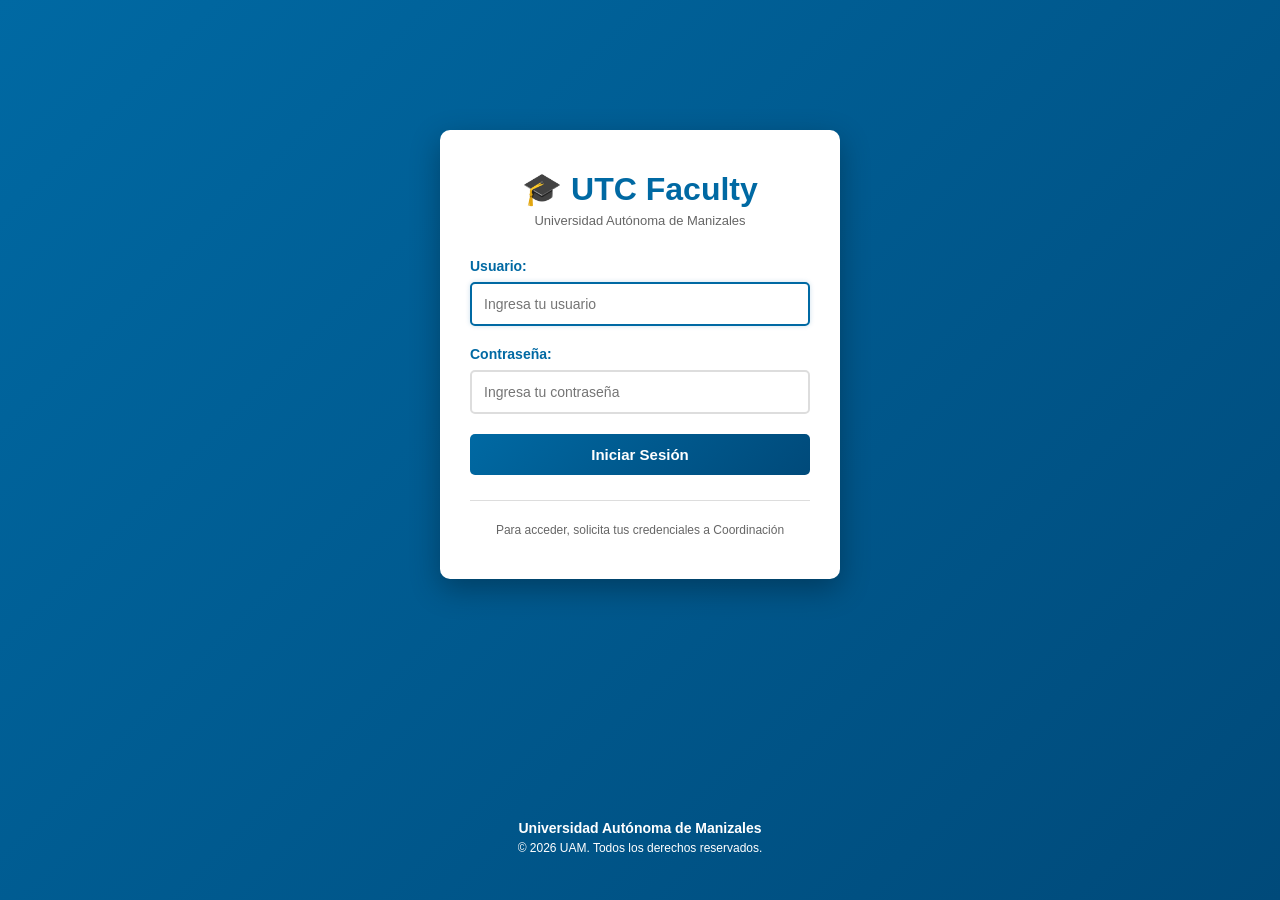
<file: docs/index.html>
<!DOCTYPE html>
<html lang="es">
<head>
  <meta charset="UTF-8">
  <meta name="viewport" content="width=device-width, initial-scale=1.0">
  <title>Acceso - UTC Faculty</title>
  <link rel="stylesheet" href="css/styles.css">
</head>
<body class="login-page">
  <div class="login-container">
    <div class="login-card">
      <div class="login-header">
        <h1>🎓 UTC Faculty</h1>
        <p class="subtitle">Universidad Autónoma de Manizales</p>
      </div>

      <form id="loginForm" class="login-form">
        <div class="form-group">
          <label for="usuario">Usuario:</label>
          <input 
            type="text" 
            id="usuario" 
            name="usuario" 
            placeholder="Ingresa tu usuario"
            required
            autocomplete="username"
          >
        </div>

        <div class="form-group">
          <label for="clave">Contraseña:</label>
          <input 
            type="password" 
            id="clave" 
            name="clave" 
            placeholder="Ingresa tu contraseña"
            required
            autocomplete="current-password"
          >
        </div>

        <button type="submit" class="btn-login">Iniciar Sesión</button>
      </form>

      <div class="error" id="loginError"></div>
      <div class="cargando" id="loginCargando">⏳ Validando credenciales...</div>

      <div class="login-footer">
        <p>Para acceder, solicita tus credenciales a Coordinación</p>
      </div>
    </div>
  </div>

  <footer>
    <div class="logo-text">Universidad Autónoma de Manizales</div>
    <p>&copy; 2026 UAM. Todos los derechos reservados.</p>
  </footer>

  <script src="js/api.js"></script>
  <script src="js/storage.js"></script>
  <script src="js/login.js"></script>
</body>
</html>
</file>
<file: docs/css/styles.css>
/* 
  Estilos de la Aplicación de Información de Docentes
  Universidad Autónoma de Manizales
  Colores Institucionales: #0069A3 (Azul) y #F4D73B (Amarillo)
*/

* { 
  margin: 0; 
  padding: 0; 
  box-sizing: border-box; 
}

body {
  font-family: Arial, sans-serif;
  background: linear-gradient(135deg, #0069A3 0%, #004a7a 100%);
  min-height: 100vh;
  padding: 20px;
  display: flex;
  flex-direction: column;
}

/* ==================== PÁGINA DE LOGIN ==================== */

body.login-page {
  justify-content: center;
  align-items: center;
}

.login-container {
  width: 100%;
  max-width: 400px;
  margin: auto;
}

.login-card {
  background: white;
  padding: 40px 30px;
  border-radius: 10px;
  box-shadow: 0 10px 30px rgba(0, 0, 0, 0.3);
}

.login-header {
  text-align: center;
  margin-bottom: 30px;
}

.login-header h1 {
  color: #0069A3;
  font-size: 32px;
  margin-bottom: 5px;
}

.login-header .subtitle {
  color: #666;
  font-size: 13px;
}

.login-form {
  display: flex;
  flex-direction: column;
  gap: 20px;
}

.form-group {
  display: flex;
  flex-direction: column;
}

.form-group label {
  font-weight: bold;
  color: #0069A3;
  margin-bottom: 8px;
  font-size: 14px;
}

.form-group input {
  padding: 12px;
  border: 2px solid #ddd;
  border-radius: 5px;
  font-size: 14px;
  transition: border-color 0.3s;
}

.form-group input:focus {
  outline: none;
  border-color: #0069A3;
  box-shadow: 0 0 5px rgba(0, 105, 163, 0.2);
}

.btn-login {
  padding: 12px;
  background: linear-gradient(135deg, #0069A3 0%, #004a7a 100%);
  color: white;
  border: none;
  border-radius: 5px;
  cursor: pointer;
  font-weight: bold;
  font-size: 15px;
  transition: all 0.3s;
}

.btn-login:hover {
  background: linear-gradient(135deg, #F4D73B 0%, #e6c800 100%);
  color: #0069A3;
  transform: translateY(-2px);
  box-shadow: 0 4px 12px rgba(0, 0, 0, 0.2);
}

.btn-login:active {
  transform: translateY(0);
}

#loginError {
  color: #d32f2f;
  padding: 12px;
  background: #ffebee;
  border-radius: 5px;
  border-left: 4px solid #d32f2f;
  display: none;
  font-size: 14px;
  margin-top: 10px;
}

#loginCargando {
  color: #0069A3;
  text-align: center;
  display: none;
  font-weight: bold;
  padding: 15px;
  margin-top: 10px;
}

.login-footer {
  text-align: center;
  margin-top: 25px;
  padding-top: 20px;
  border-top: 1px solid #ddd;
}

.login-footer p {
  color: #666;
  font-size: 12px;
  line-height: 1.5;
}

/* ==================== PÁGINA DE DOCENTES ==================== */

.container {
  max-width: 900px;
  margin: auto;
  background: white;
  padding: 30px;
  border-radius: 10px;
  box-shadow: 0 10px 30px rgba(0, 0, 0, 0.3);
}

.header-with-logout {
  display: flex;
  justify-content: space-between;
  align-items: flex-start;
  margin-bottom: 20px;
  gap: 20px;
}

.logout-section {
  display: flex;
  flex-direction: column;
  align-items: flex-end;
  gap: 10px;
}

.usuario-info {
  color: #0069A3;
  font-size: 13px;
  font-weight: bold;
}

.btn-logout {
  padding: 8px 16px;
  background: #d32f2f;
  color: white;
  border: none;
  border-radius: 5px;
  cursor: pointer;
  font-weight: bold;
  font-size: 13px;
  transition: all 0.3s;
}

.btn-modules {
  padding: 8px 16px;
  background: #087e8b;
  color: white;
  border: none;
  border-radius: 5px;
  cursor: pointer;
  font-weight: bold;
  font-size: 13px;
  transition: all 0.3s;
}

.btn-modules:hover {
  background: #065d67;
  transform: translateY(-2px);
  box-shadow: 0 4px 8px rgba(0, 0, 0, 0.2);
}

.btn-logout:hover {
  background: #b71c1c;
  transform: translateY(-2px);
  box-shadow: 0 4px 8px rgba(0, 0, 0, 0.2);
}

h1 { 
  color: #0069A3; 
  margin-bottom: 10px; 
  text-align: center; 
  font-size: 28px;
}

.subtitle {
  color: #666;
  text-align: center;
  margin-bottom: 20px;
  font-size: 14px;
}

.search-group {
  display: flex;
  gap: 10px;
  margin-bottom: 20px;
}

input {
  flex: 1;
  padding: 12px;
  border: 2px solid #ddd;
  border-radius: 5px;
  font-size: 14px;
  transition: border-color 0.3s;
}

input:focus { 
  outline: none; 
  border-color: #0069A3; 
}

button {
  padding: 12px 20px;
  background: #0069A3;
  color: white;
  border: none;
  border-radius: 5px;
  cursor: pointer;
  font-weight: bold;
  transition: all 0.3s;
}

button:hover { 
  background: #F4D73B;
  color: #0069A3;
  transform: translateY(-2px);
  box-shadow: 0 4px 8px rgba(0, 0, 0, 0.2);
}

.btn-limpiar {
  background: #999;
  margin-left: 0;
}

.btn-limpiar:hover {
  background: #777;
  color: white;
}

.error {
  color: #d32f2f;
  padding: 15px;
  background: #ffebee;
  border-radius: 5px;
  display: none;
  border-left: 4px solid #d32f2f;
  margin-bottom: 20px;
}

#resultadosMultiplesContainer {
  background: #f0f7ff;
  padding: 20px;
  border-radius: 8px;
  border-left: 4px solid #0069A3;
  margin-bottom: 20px;
}

.cargando {
  text-align: center;
  color: #0069A3;
  display: none;
  font-weight: bold;
  padding: 20px;
}

/* ENCABEZADO CON CARGO Y NOMBRE */
.encabezado {
  background: linear-gradient(135deg, #0069A3 0%, #004a7a 100%);
  color: white;
  padding: 24px 20px;
  border-radius: 8px;
  margin-bottom: 30px;
  text-align: center;
}

.cargo {
  font-size: 14px;
  text-transform: uppercase;
  letter-spacing: 1px;
  opacity: 0.9;
  margin-bottom: 5px;
}

.nombre-completo {
  font-size: 26px;
  font-weight: bold;
}

/* KPIS DE EXPERIENCIA */
.kpi-grid {
  display: grid;
  grid-template-columns: repeat(auto-fit, minmax(130px, 1fr));
  gap: 12px;
  margin-top: 20px;
  padding-top: 18px;
  border-top: 1px solid rgba(255, 255, 255, 0.2);
}

.kpi-card {
  background: rgba(255, 255, 255, 0.12);
  backdrop-filter: blur(4px);
  padding: 12px 10px;
  border-radius: 6px;
  border: 1px solid rgba(255, 255, 255, 0.2);
  text-align: center;
  transition: transform 0.2s, background-color 0.2s;
}

.kpi-card:hover {
  background: rgba(255, 255, 255, 0.22);
  transform: translateY(-2px);
}

.kpi-val {
  display: block;
  font-size: 18px;
  font-weight: bold;
  color: #F4D73B;
  line-height: 1.2;
}

.kpi-label {
  display: block;
  font-size: 11px;
  color: #ffffff;
  opacity: 0.9;
  text-transform: uppercase;
  letter-spacing: 0.5px;
  margin-top: 4px;
}

/* SECCIONES DESPLEGABLES PRINCIPALES */
details.seccion {
  margin-bottom: 25px;
  background: #f9f9f9;
  border-radius: 8px;
  border-left: 5px solid #0069A3;
  box-shadow: 0 2px 5px rgba(0, 0, 0, 0.05);
  overflow: hidden;
  transition: box-shadow 0.3s, border-color 0.3s;
}

details.seccion:hover {
  box-shadow: 0 4px 10px rgba(0, 105, 163, 0.12);
}

summary.titulo-seccion {
  color: #0069A3;
  font-size: 18px;
  padding: 16px 20px;
  border-bottom: 2px solid #F4D73B;
  cursor: pointer;
  user-select: none;
  list-style: none;
  display: flex;
  justify-content: space-between;
  align-items: center;
  background: #f0f7ff;
  transition: background-color 0.3s;
  margin-bottom: 0;
}

summary.titulo-seccion::-webkit-details-marker {
  display: none;
}

summary.titulo-seccion::after {
  content: "▲";
  font-size: 12px;
  color: #0069A3;
  transition: transform 0.3s ease;
}

details.seccion:not([open]) summary.titulo-seccion::after {
  transform: rotate(180deg);
}

details.seccion:not([open]) summary.titulo-seccion {
  border-bottom: none;
}

summary.titulo-seccion:hover {
  background: #e3f2fd;
}

.seccion-contenido {
  padding: 20px;
}

.subtitulo-seccion {
  color: #0069A3;
  font-size: 14px;
  margin-top: 20px;
  margin-bottom: 15px;
  padding-bottom: 8px;
  border-bottom: 1px solid #e0e0e0;
  font-weight: 600;
}

/* CAMPOS EN DOBLE COLUMNA */
.campos-doble {
  display: grid;
  grid-template-columns: repeat(auto-fit, minmax(300px, 1fr));
  gap: 20px;
}

.campo {
  background: white;
  padding: 15px;
  border-radius: 6px;
  box-shadow: 0 2px 4px rgba(0, 0, 0, 0.1);
  transition: transform 0.3s, box-shadow 0.3s;
}

.campo:hover {
  transform: translateY(-2px);
  box-shadow: 0 4px 8px rgba(0, 0, 0, 0.15);
}

.etiqueta {
  font-weight: bold;
  color: #0069A3;
  font-size: 11px;
  text-transform: uppercase;
  letter-spacing: 0.5px;
  margin-bottom: 5px;
  display: block;
}

/* COMPONENTES DESPLEGABLES (ACCORDION / DETAILS) */
.desplegable-seccion {
  margin-top: 25px;
  background: white;
  border: 1px solid #dcdcdc;
  border-radius: 8px;
  overflow: hidden;
  box-shadow: 0 2px 5px rgba(0, 0, 0, 0.05);
  transition: border-color 0.3s, box-shadow 0.3s;
}

.desplegable-seccion:hover {
  border-color: #0069A3;
  box-shadow: 0 4px 10px rgba(0, 105, 163, 0.12);
}

.desplegable-header {
  padding: 16px 20px;
  background: #f0f7ff;
  color: #0069A3;
  font-weight: bold;
  font-size: 14px;
  cursor: pointer;
  user-select: none;
  list-style: none;
  display: flex;
  justify-content: space-between;
  align-items: center;
  transition: background-color 0.3s;
}

.desplegable-header::-webkit-details-marker {
  display: none;
}

.desplegable-header::after {
  content: "▼";
  font-size: 12px;
  transition: transform 0.3s ease;
  color: #0069A3;
}

.desplegable-seccion[open] .desplegable-header::after {
  transform: rotate(180deg);
}

.desplegable-header:hover {
  background: #e3f2fd;
}

.desplegable-contenido {
  padding: 20px;
  border-top: 1px solid #e3f2fd;
  background: #fafafa;
}

.valor {
  font-size: 16px;
  color: #333;
  word-break: break-word;
  line-height: 1.4;
}

footer {
  text-align: center;
  margin-top: auto;
  padding: 20px;
  color: white;
  font-size: 12px;
}

footer p {
  margin-bottom: 5px;
}

.logo-text {
  font-weight: bold;
  font-size: 14px;
  margin-bottom: 5px;
}

/* RESPONSIVE */
@media (max-width: 768px) {
  .container {
    padding: 15px;
    max-width: 100%;
  }

  .header-with-logout {
    flex-direction: column;
    align-items: flex-start;
  }

  .logout-section {
    width: 100%;
    align-items: flex-start;
  }

  .campos-doble {
    grid-template-columns: 1fr;
  }

  .search-group {
    flex-direction: column;
  }

  .search-group button {
    width: 100%;
  }

  .nombre-completo {
    font-size: 18px;
  }

  .titulo-seccion {
    font-size: 16px;
  }

  .login-card {
    padding: 30px 20px;
  }
}

/* ==================== SELECTOR Y ESTUDIANTES ==================== */

.app-page {
  background: radial-gradient(circle at 85% 10%, #f4d73b 0, transparent 22%),
    linear-gradient(135deg, #0069a3 0%, #073b5c 100%);
}

.module-container,
.student-container {
  width: min(1120px, 100%);
  max-width: 1120px;
}

.module-header,
.student-header {
  display: flex;
  justify-content: space-between;
  align-items: flex-start;
  gap: 24px;
  margin-bottom: 34px;
}

.module-header h1,
.student-header h1 {
  text-align: left;
  margin-top: 8px;
  margin-bottom: 6px;
  font-size: clamp(26px, 4vw, 42px);
}

.module-header .subtitle,
.student-header .subtitle {
  text-align: left;
  margin-bottom: 0;
}

.eyebrow,
.section-label,
.module-kicker {
  color: #087e8b;
  font-size: 11px;
  font-weight: 800;
  letter-spacing: 1.4px;
  text-transform: uppercase;
}

.module-grid {
  display: grid;
  grid-template-columns: repeat(2, minmax(0, 1fr));
  gap: 18px;
}

.module-card {
  min-height: 270px;
  padding: 30px;
  border-radius: 8px;
  display: flex;
  flex-direction: column;
  align-items: flex-start;
  justify-content: flex-end;
  gap: 10px;
  color: white;
  text-decoration: none;
  transition: transform .25s ease, box-shadow .25s ease;
}

.module-card:hover {
  transform: translateY(-5px);
  box-shadow: 0 18px 28px rgba(0, 0, 0, .2);
}

.module-card strong {
  font-size: 30px;
}

.module-card > span:last-child {
  max-width: 360px;
  line-height: 1.5;
}

.module-card-teachers { background: #0069a3; }
.module-card-students { background: #087e8b; }
.module-card-schedules { background: #073b5c; }
.module-card .module-kicker { color: #f4d73b; }
.module-icon { font-size: 40px; margin-bottom: auto; }

.student-search {
  display: grid;
  grid-template-columns: .8fr 1.2fr;
  gap: 28px;
  align-items: center;
  padding: 24px;
  margin-bottom: 26px;
  border-top: 4px solid #f4d73b;
  background: #eef7f7;
}

/* Los paneles de consulta solo deben aparecer después de elegir una tarjeta. */
.student-search[hidden],
.group-search[hidden],
.group-result[hidden],
.observation-modal[hidden] {
  display: none !important;
}

.search-copy {
  display: flex;
  flex-direction: column;
  justify-content: center;
  min-height: 100%;
}

.search-copy h2,
.section-heading h2 {
  color: #073b5c;
  margin: 5px 0 6px;
  font-size: 23px;
}

.search-copy p { color: #52707a; line-height: 1.5; }
.student-filter-actions { grid-column: 1 / -1; display: flex; justify-content: center; gap: 10px; padding-top: 4px; }

.student-mode-picker { display: grid; grid-template-columns: minmax(280px, 560px); justify-content: center; gap: 16px; margin-bottom: 20px; }
.student-mode-card { display: grid; gap: 7px; min-height: 150px; padding: 22px; border: 2px solid #d7e4e4; border-top: 5px solid #087e8b; background: #fff; cursor: pointer; transition: border-color .2s ease, box-shadow .2s ease, transform .2s ease; }
.student-mode-card:hover, .student-mode-card:focus-visible, .student-mode-card-active { border-color: #f4d73b; box-shadow: 0 10px 22px rgba(7, 59, 92, .12); outline: none; transform: translateY(-2px); }
.student-mode-card h2 { margin: 0; color: #073b5c; font-size: 20px; }
.student-mode-card p { margin: 0; color: #52707a; line-height: 1.45; }
.student-mode-icon { font-size: 28px; }
.student-mode-card-group { border-top-color: #0069a3; }
.group-search { display: grid; grid-template-columns: .8fr 1.2fr; gap: 28px; align-items: center; padding: 24px; margin-bottom: 20px; border-top: 4px solid #f4d73b; background: #eef7f7; }
.group-filter-grid { display: grid; grid-template-columns: repeat(3, minmax(0, 1fr)); gap: 12px; align-items: end; }
.group-filter-grid label { display: flex; flex-direction: column; gap: 6px; color: #087e8b; font-size: 11px; font-weight: 800; letter-spacing: .7px; text-transform: uppercase; }
.group-filter-grid select { min-width: 0; padding: 12px 10px; border: 2px solid #d7e4e4; border-radius: 5px; background: #fff; color: #33545d; font-size: 13px; }
.group-filter-grid select:disabled, .group-filter-grid button:disabled { cursor: not-allowed; opacity: .5; }
.group-filter-actions { grid-column: 1 / -1; display: flex; justify-content: center; gap: 10px; padding-top: 4px; }
.group-result-summary { display: flex; justify-content: space-between; gap: 18px; align-items: center; margin-bottom: 18px; padding: 18px; border-left: 4px solid #087e8b; background: #eef7f7; }
.group-result-summary h2 { margin: 4px 0; color: #073b5c; font-size: 22px; }
.group-result-summary p { margin: 0; color: #52707a; }
.group-result-summary > strong { color: #087e8b; font-size: 22px; white-space: nowrap; }
.group-table-wrap { overflow-x: auto; padding-bottom: 8px; cursor: ew-resize; scrollbar-width: thin; }
.group-table { width: max-content; min-width: 900px; border-collapse: collapse; background: #fff; }
.group-table th { padding: 11px 12px; background: #073b5c; color: #fff; font-size: 11px; text-align: left; white-space: nowrap; }
.group-table thead tr:nth-child(2) th { background: #0a4f72; font-size: 10px; }
.group-table td { min-width: 74px; padding: 10px 12px; border-bottom: 1px solid #d7e4e4; color: #33545d; font-size: 12px; vertical-align: middle; }
.group-table td:nth-child(2) { min-width: 210px; }
.group-table td strong, .group-table td small { display: block; }
.group-table td small { margin-top: 3px; color: #63777b; }
.group-grade { font-weight: 900; text-align: center; }
.observation-button { min-width: 30px; padding: 5px 7px; border: 1px solid #c9e0e0; border-radius: 4px; background: #eef7f7; color: #073b5c; cursor: pointer; }
.observation-button:hover, .observation-button:focus-visible { border-color: #087e8b; background: #d8eeee; outline: none; }
.observation-modal[hidden] { display: none; }
.observation-modal { position: fixed; inset: 0; z-index: 20; display: grid; place-items: center; padding: 20px; }
.observation-modal-backdrop { position: absolute; inset: 0; background: rgba(7, 59, 92, .65); }
.observation-modal-card { position: relative; width: min(560px, 100%); max-height: 85vh; overflow-y: auto; padding: 26px; background: #fff; box-shadow: 0 20px 60px rgba(0, 0, 0, .25); }
.observation-modal-card h2 { margin: 6px 0 18px; color: #073b5c; }
.observation-modal-card p { color: #52707a; line-height: 1.5; }
.observation-modal-text { padding: 16px; border-left: 4px solid #f4d73b; background: #fff8dc; white-space: pre-wrap; }
.observation-modal-close { position: absolute; top: 10px; right: 12px; padding: 3px 8px; border: 0; background: transparent; color: #073b5c; font-size: 24px; cursor: pointer; }
.search-controls { display: grid; grid-template-columns: repeat(2, minmax(0, 1fr)); gap: 14px 16px; }
.search-controls label { display: flex; flex-direction: column; gap: 6px; color: #087e8b; font-size: 11px; font-weight: 800; letter-spacing: .7px; text-transform: uppercase; }
.search-controls input, .search-controls select { min-width: 0; width: 100%; }
.search-controls select { padding: 12px 10px; border: 2px solid #ddd; border-radius: 5px; background: white; color: #33545d; font-size: 13px; }
.search-controls select:focus { outline: none; border-color: #087e8b; }
.filter-actions { display: flex; align-items: flex-end; gap: 10px; }
.filter-actions button { flex: 1; }

.student-results { margin-bottom: 28px; }
.data-notice { padding: 14px 16px; margin-bottom: 20px; border-left: 4px solid #f4d73b; background: #fff8dc; color: #705a12; line-height: 1.5; }
.student-result-grid { display: grid; grid-template-columns: repeat(auto-fit, minmax(240px, 1fr)); gap: 12px; }
.student-result { display: flex; flex-direction: column; align-items: flex-start; gap: 7px; text-align: left; background: #f7fbfb; border: 1px solid #c9e0e0; color: #073b5c; padding: 17px; border-radius: 6px; }
.student-result:hover { background: #e5f3f2; color: #073b5c; transform: none; box-shadow: none; }
.student-result strong { font-size: 15px; }
.student-result span { color: #087e8b; font-size: 13px; }
.student-result small { color: #63777b; }

.student-identity { display: flex; justify-content: space-between; gap: 20px; align-items: center; padding: 27px; margin-bottom: 16px; color: white; background: #073b5c; }
.student-identity h2 { margin: 8px 0; font-size: clamp(23px, 4vw, 36px); }
.student-identity p { color: #c9e0e0; }
.student-identity .eyebrow { color: #f4d73b; }
.status-pill, .grade-status, .semester-badge { display: inline-flex; align-items: center; padding: 6px 10px; border-radius: 999px; font-size: 11px; font-weight: 800; }
.status-pill { background: #f4d73b; color: #073b5c; }
.metric-grid { display: grid; grid-template-columns: repeat(4, 1fr); gap: 10px; margin-bottom: 26px; }
.metric { padding: 17px; border-left: 4px solid #087e8b; background: #eef7f7; }
.metric span { display: block; color: #52707a; font-size: 12px; }
.metric strong { display: block; color: #073b5c; font-size: 28px; margin-top: 5px; }
.student-layout { display: grid; grid-template-columns: 1fr 1fr; gap: 18px; align-items: center; }
.data-panel { padding: 24px; margin-bottom: 18px; background: #f8fbfb; border-top: 3px solid #087e8b; }
.section-heading { margin-bottom: 18px; }
.section-heading h2 { margin-bottom: 0; }
.info-grid { display: grid; grid-template-columns: repeat(2, 1fr); gap: 10px; }
.info-item { padding: 12px; background: white; border: 1px solid #e1eeee; }
.info-item span, .timeline-item span { display: block; color: #63777b; font-size: 11px; margin-bottom: 4px; }
.info-item strong { color: #073b5c; font-size: 14px; word-break: break-word; }
.timeline-list { display: grid; gap: 10px; }
.timeline-item { padding: 12px 14px; border-left: 3px solid #f4d73b; background: white; }
.timeline-item strong { color: #073b5c; }
.timeline-item small { display: block; color: #63777b; font-size: 11px; margin-top: 4px; }
.semester-card {
  padding: 16px 18px;
  border-radius: 8px;
  border-left: 4px solid #c2d8d8;
  background: white;
  margin-bottom: 12px;
}
.semester-card p { color: #52707a; margin-top: 6px; }
.semester-card-header {
  display: flex;
  align-items: center;
  justify-content: space-between;
  gap: 8px;
  margin-bottom: 8px;
}
.semester-card-header strong { color: #073b5c; }
.semester-badge {
  background: #dfeef0;
  color: #05506c;
}
.semester-cursado { border-left-color: #1a9d70; }
.semester-actual { border-left-color: #f4d73b; }
.semester-historico { border-left-color: #9baab5; }
.semester-no-cursado { border-left-color: #d6d9dc; }
.semester-cursado .semester-badge { background: #d9f3e6; color: #137044; }
.semester-actual .semester-badge { background: #fff1b8; color: #7e5d00; }
.semester-historico .semester-badge { background: #edf1f5; color: #4a5664; }
.semester-no-cursado .semester-badge { background: #eef2f4; color: #5f6d76; }
.semester-summary { margin-top: 10px; border-top: 1px solid #e4efef; padding-top: 8px; font-size: 11px; }
.semester-summary h4 { color: #087e8b; font-size: 10px; letter-spacing: .7px; text-transform: uppercase; margin-bottom: 6px; }
.semester-summary ul { list-style: none; display: flex; flex-wrap: wrap; gap: 4px 0; color: #33545d; }
.semester-summary ul li { font-size: 11px; line-height: 1.4; white-space: nowrap; }
.semester-summary ul li:not(:last-child)::after { content: "|"; margin: 0 7px; color: #9ab0b4; }
.semester-summary.empty p { margin-top: 8px; color: #58707a; font-size: 11px; }
.semester-performance-list { display: grid; gap: 18px; }
.semester-performance { background: #ffffff; border: 1px solid #e1eeee; border-radius: 8px; overflow: hidden; }
.semester-performance-header {
  padding: 12px 16px;
  background: #edf8f8;
  border-bottom: 1px solid #dfeaea;
}
.semester-performance-header h3 { color: #073b5c; font-size: 16px; }
.table-wrap { overflow-x: auto; }
table { width: 100%; border-collapse: collapse; min-width: 820px; }
th, td { padding: 13px 10px; border-bottom: 1px solid #dceaea; text-align: left; vertical-align: top; }
th { color: #087e8b; font-size: 11px; letter-spacing: .7px; text-transform: uppercase; }
td { color: #33545d; font-size: 13px; }
td small { display: block; color: #829397; margin-top: 4px; }
.grade { color: #073b5c; font-weight: 800; font-size: 16px; }
.status-aprobada { background: #d9f3e6; color: #137044; }
.status-reprobada { background: #ffe1df; color: #a13d35; }
.status-vacia { background: #fff1c9; color: #866512; }
.status-na { background: #e7e9ed; color: #58616b; }
.list-link {
  display: inline-flex;
  align-items: center;
  justify-content: center;
  width: 32px;
  height: 32px;
  padding: 0;
  background: #0069a3;
  color: white;
  border-radius: 5px;
  font-size: 16px;
  line-height: 1;
  text-decoration: none;
}
.list-link:hover { background: #f4d73b; color: #073b5c; }
.observation-list { display: grid; gap: 10px; }
.observation-list article { padding: 14px; background: white; border-left: 3px solid #f4d73b; }
.observation-meta { display: flex; justify-content: space-between; gap: 12px; align-items: center; }
.observation-meta strong { color: #073b5c; }
.observation-meta span { color: #58707a; font-size: 12px; }
.observation-teacher { color: #087e8b; margin-top: 8px; }
.observation-list p { color: #52707a; line-height: 1.5; margin-top: 6px; }

/* ==================== PÁGINA DE HORARIOS ==================== */
.schedule-container { max-width: 1240px; }
.schedule-header { display: flex; justify-content: space-between; align-items: flex-start; gap: 24px; margin-bottom: 24px; }
.schedule-header h1 { text-align: left; margin-bottom: 5px; }
.schedule-header .subtitle { text-align: left; margin-bottom: 0; }
.schedule-search { padding: 24px; margin-bottom: 18px; background: #eef7f7; border-top: 4px solid #f4d73b; }
.schedule-filter-grid { display: grid; grid-template-columns: repeat(5, minmax(0, 1fr)) auto; gap: 12px; align-items: end; }
.schedule-filter-grid label { display: flex; flex-direction: column; gap: 6px; color: #087e8b; font-size: 11px; font-weight: 800; letter-spacing: .7px; text-transform: uppercase; }
.schedule-filter-grid select, .global-search-row select { min-width: 0; padding: 12px 10px; border: 2px solid #d7e4e4; border-radius: 5px; background: white; color: #33545d; font-size: 13px; }
.schedule-filter-grid select:focus, .global-search-row select:focus { outline: none; border-color: #087e8b; }
.btn-limpiar { background: #dfeef0; color: #073b5c; white-space: nowrap; }
.btn-limpiar:hover { background: #c9e0e0; }
.global-search { background: #f8fbfb; }
.global-search-row { display: grid; grid-template-columns: 1fr 190px auto; gap: 10px; }
.global-search-row input { min-width: 0; }
.global-results { display: grid; grid-template-columns: repeat(auto-fit, minmax(230px, 1fr)); gap: 10px; margin-top: 16px; }
.global-result-count { grid-column: 1 / -1; color: #58707a; font-size: 13px; }
.global-result { display: flex; flex-direction: column; align-items: flex-start; gap: 6px; padding: 14px; text-align: left; border: 1px solid #c9e0e0; background: white; color: #073b5c; }
.global-result:hover { background: #e5f3f2; color: #073b5c; transform: none; box-shadow: none; }
.global-result strong { font-size: 14px; }
.global-result span { color: #087e8b; font-size: 12px; }
.global-result small { color: #63777b; }
.schedule-summary { display: grid; grid-template-columns: repeat(4, 1fr); gap: 10px; margin-bottom: 18px; }
.schedule-stat { padding: 16px; border-left: 4px solid #087e8b; background: #eef7f7; }
.schedule-stat span { display: block; color: #52707a; font-size: 12px; }
.schedule-stat strong { display: block; margin-top: 5px; color: #073b5c; font-size: 26px; }
.schedule-panel-heading { display: flex; justify-content: space-between; align-items: flex-end; gap: 12px; }
.result-count { color: #087e8b; font-size: 12px; font-weight: 800; }
.schedule-table-wrap { width: 100%; overflow-x: auto; overflow-y: hidden; padding-bottom: 8px; cursor: ew-resize; scrollbar-width: thin; }
.schedule-table { width: max-content; min-width: 1600px; table-layout: auto; }
.schedule-table th { background: #073b5c; color: white; border-color: #315d76; }
.schedule-table thead th { text-align: center; }
.schedule-table .group-number-heading { width: 54px; }
.schedule-table .campus-heading { width: 80px; }
.schedule-table tbody > th.group-number { background: #eef7f7; color: #087e8b; font-size: 18px; vertical-align: top; }
.schedule-table td { min-width: 250px; max-width: 300px; padding: 10px; background: #fff; vertical-align: top; }
.group-information { min-width: 245px; padding: 12px !important; vertical-align: top; }
.group-campus { width: 80px; min-width: 80px; max-width: 80px; color: #33545d; font-size: 11px; font-weight: 800; vertical-align: top; overflow-wrap: anywhere; }
.group-summary { display: grid; gap: 7px; }
.group-name { color: #073b5c; font-size: 15px; text-transform: uppercase; }
.group-schools { color: #52707a; font-size: 12px; line-height: 1.45; }
.program-stack { display: grid; gap: 6px; margin-top: 3px; }
.program-card { display: grid; gap: 2px; padding: 8px 9px; border-left: 4px solid #087e8b; background: #eef7f7; }
.program-card strong { color: #073b5c; font-size: 11px; line-height: 1.35; }
.program-card span { color: #087e8b; font-size: 10px; font-weight: 800; letter-spacing: .5px; }
.class-card { display: grid; gap: 4px; margin-bottom: 8px; padding: 11px; border-left: 5px solid #f4d73b; background: #fff8dc; overflow-wrap: anywhere; }
.class-card:last-child { margin-bottom: 0; }
.class-card-heading { display: flex; justify-content: space-between; align-items: center; gap: 8px; }
.class-time { color: #866512; font-size: 10px; font-weight: 800; white-space: nowrap; }
.sequence-label { color: #073b5c; font-size: 9px; font-weight: 900; letter-spacing: .6px; }
.class-card strong { color: #073b5c; font-size: 13px; line-height: 1.3; }
.class-card span { color: #52707a; font-size: 11px; }
.class-program { font-weight: 900; letter-spacing: .5px; }
.class-card small { color: #866512; font-size: 10px; }
.sequence-card { position: relative; display: grid; grid-template-columns: 10px 1fr; gap: 7px; margin-bottom: 8px; padding: 2px 0; }
.sequence-track { position: relative; margin: 10px 0; border-left: 2px solid #087e8b; }
.sequence-track::before, .sequence-track::after { position: absolute; left: -5px; width: 8px; height: 8px; border: 2px solid #087e8b; border-radius: 50%; background: #fff; content: ""; }
.sequence-track::before { top: 0; }
.sequence-track::after { bottom: 0; }
.sequence-items { display: grid; gap: 6px; }
.sequence-items .class-card { margin-bottom: 0; }
.program-tppm, .class-card.program-tppm { border-left-color: #d97706; background: #fff1d6; }
.program-tpdipi, .class-card.program-tpdipi { border-left-color: #2563eb; background: #e8f0ff; }
.program-tpmm, .class-card.program-tpmm { border-left-color: #0f766e; background: #e2f5f1; }
.program-tpci, .class-card.program-tpci { border-left-color: #7c3aed; background: #f0eaff; }
.program-tppc, .class-card.program-tppc { border-left-color: #be185d; background: #fde8f2; }
.program-default, .class-card.program-default { border-left-color: #64748b; background: #f1f5f9; }
.class-card.program-tppm .class-program { color: #b45309; }
.class-card.program-tpdipi .class-program { color: #1d4ed8; }
.class-card.program-tpmm .class-program { color: #0f766e; }
.class-card.program-tpci .class-program { color: #6d28d9; }
.class-card.program-tppc .class-program { color: #9d174d; }
.empty-slot { color: #b2c0c2; }
.empty-state { padding: 28px; text-align: center; color: #63777b; background: white; border: 1px dashed #c9e0e0; }
.calendar-list { display: grid; grid-template-columns: repeat(auto-fit, minmax(230px, 1fr)); gap: 10px; }
.calendar-event { display: grid; gap: 6px; padding: 14px; border-left: 4px solid #f4d73b; background: white; }
.calendar-event strong { color: #073b5c; }
.calendar-event span { color: #087e8b; font-weight: 800; font-size: 13px; }
.calendar-event small { color: #63777b; line-height: 1.4; }

@media (max-width: 700px) {
  .module-header, .student-header, .student-identity, .schedule-header { flex-direction: column; }
  .module-grid, .student-layout, .student-search, .student-mode-picker { grid-template-columns: 1fr; }
  .metric-grid { grid-template-columns: repeat(2, 1fr); }
  .search-controls { display: flex; flex-direction: column; }
  .search-controls button { width: 100%; }
  .info-grid { grid-template-columns: 1fr; }
  .schedule-filter-grid, .schedule-summary { grid-template-columns: repeat(2, minmax(0, 1fr)); }
  .schedule-filter-grid .btn-limpiar { width: 100%; }
  .global-search-row { grid-template-columns: 1fr; }
  .group-search, .group-filter-grid { grid-template-columns: 1fr; }
  .group-filter-actions { grid-column: auto; }
  .group-result-summary { align-items: flex-start; flex-direction: column; }
}
</file>
